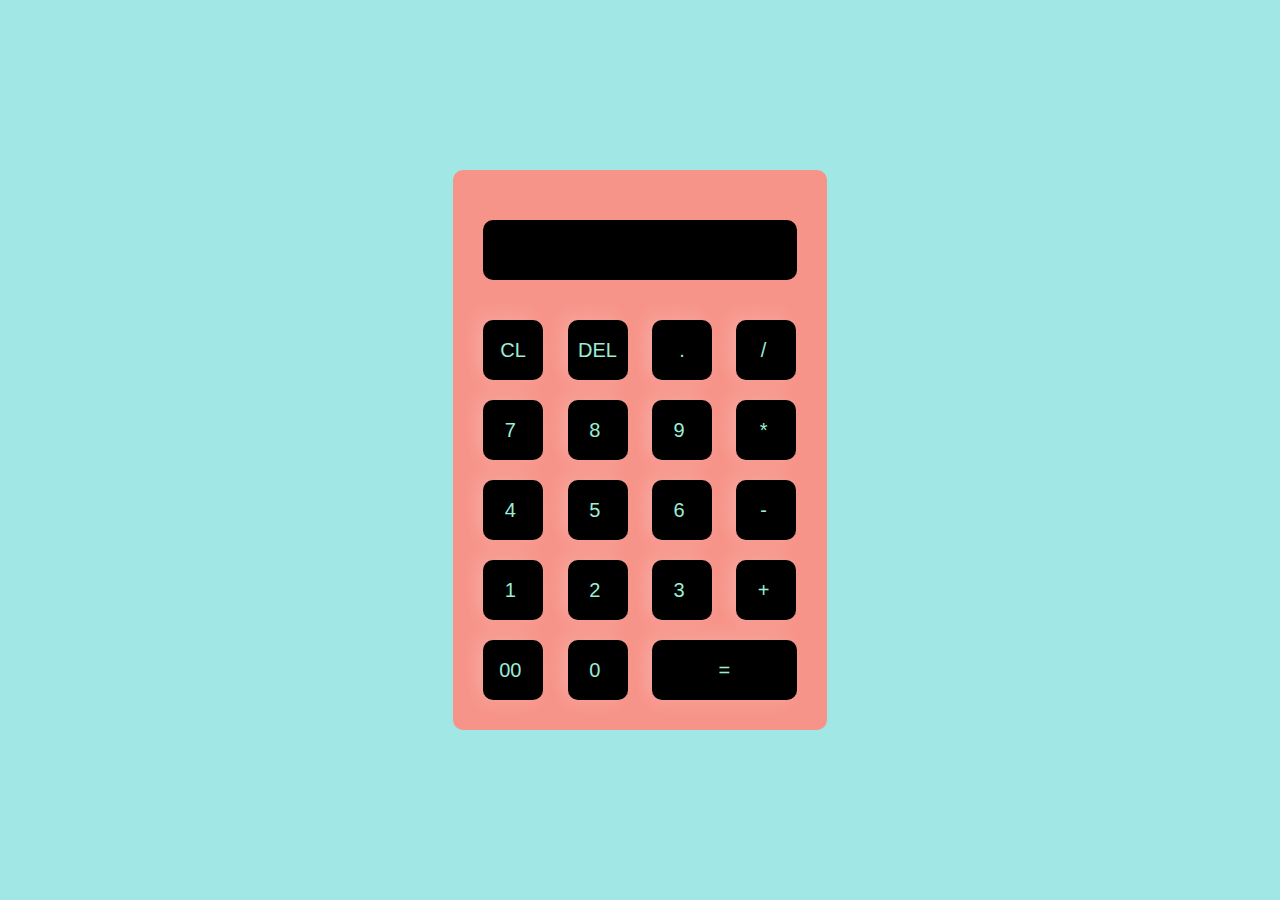
<file: index.html>
<!DOCTYPE html>
<html lang="en">

<head>
    <meta charset="UTF-8">
  <meta name=“viewport” content=“width=device-width, initial-scale=1.0”>
    <meta http-equiv=“X-UA-Compatible” content=“ie=edge”>
    <title>Functional Calculator!</title>
    <link rel="stylesheet" type="text/css" href="styles.css">
</head>

<body>
    <div class="container">
        <div class="calculator">
            <form>
                <div class="display">
                    <input type="text" name="display">
                </div>
                <div>
                    <input type="button" value="CL" onclick="display.value ='' " class="operator">
                    <input type="button" value="DEL" onclick="display.value = display.value.toString().slice(0,-1)" class="operator">
                    <input type="button" value="." onclick="display.value +='.'" class="operator">
                    <input type="button " value="/ " onclick="display.value +='/' " class="operator">
                </div>
                <div>
                    <input type="button " value="7 " onclick="display.value +='7' ">
                    <input type="button " value="8 " onclick="display.value +='8' ">
                    <input type="button " value="9 " onclick="display.value +='9' ">
                    <input type="button " value="* " onclick="display.value +='*' ">
                </div>
                <div>
                    <input type="button " value="4 " onclick="display.value +='4' ">
                    <input type="button " value="5 " onclick="display.value +='5' ">
                    <input type="button " value="6 " onclick="display.value +='6' ">
                    <input type="button " value="- " onclick="display.value +='-' ">
                </div>
                <div>
                    <input type="button " value="1 " onclick="display.value +='1' ">
                    <input type="button " value="2 " onclick="display.value +='2' ">
                    <input type="button " value="3 " onclick="display.value +='3' ">
                    <input type="button " value="+ " onclick="display.value +='+' ">
                </div>
                <div>
                    <input type="button " value="00 " onclick="display.value +='00' ">
                    <input type="button " value="0 " onclick="display.value +='0' ">
                    <input type="button " value="=" onclick=" display.value= eval(display.value)" class="equal operator">
                </div>
            </form>
        </div>
    </div>

</body>

</html>
</file>
<file: styles.css>
* {
    margin: 0;
    padding: 0;
    font-family: sans-serif;
    box-sizing: border-box;
}

.container {
    width: 100%;
    height: 100vh;
    background: #A0E7E5;
    display: flex;
    align-items: center;
    justify-content: center;
}

.calculator {
    background: #F79489;
    padding: 20px;
    border-radius: 10px;
}

.calculator form input {
    border: 0;
    outline: 0;
    width: 60px;
    height: 60px;
    border-radius: 10px;
    box-shadow: -8px -8px 15px rgba(255, 255, 255, 0.1), -5px 5px 15px rgba(255, 255, 255, 0.1);
    background: black;
    font-size: 20px;
    color: rgb(154, 239, 215);
    cursor: pointer;
    margin: 10px;
    text-align: center;
}

form .display {
    display: flex;
    justify-content: flex-end;
    margin: 20px 0;
}

form .display input {
    text-align: right;
    flex: 1;
    font-size: 45px;
    box-shadow: none;
}

form input.equal,
.opera {
    width: 145px;
}

from input.operator {
    color: yellow
}
</file>
